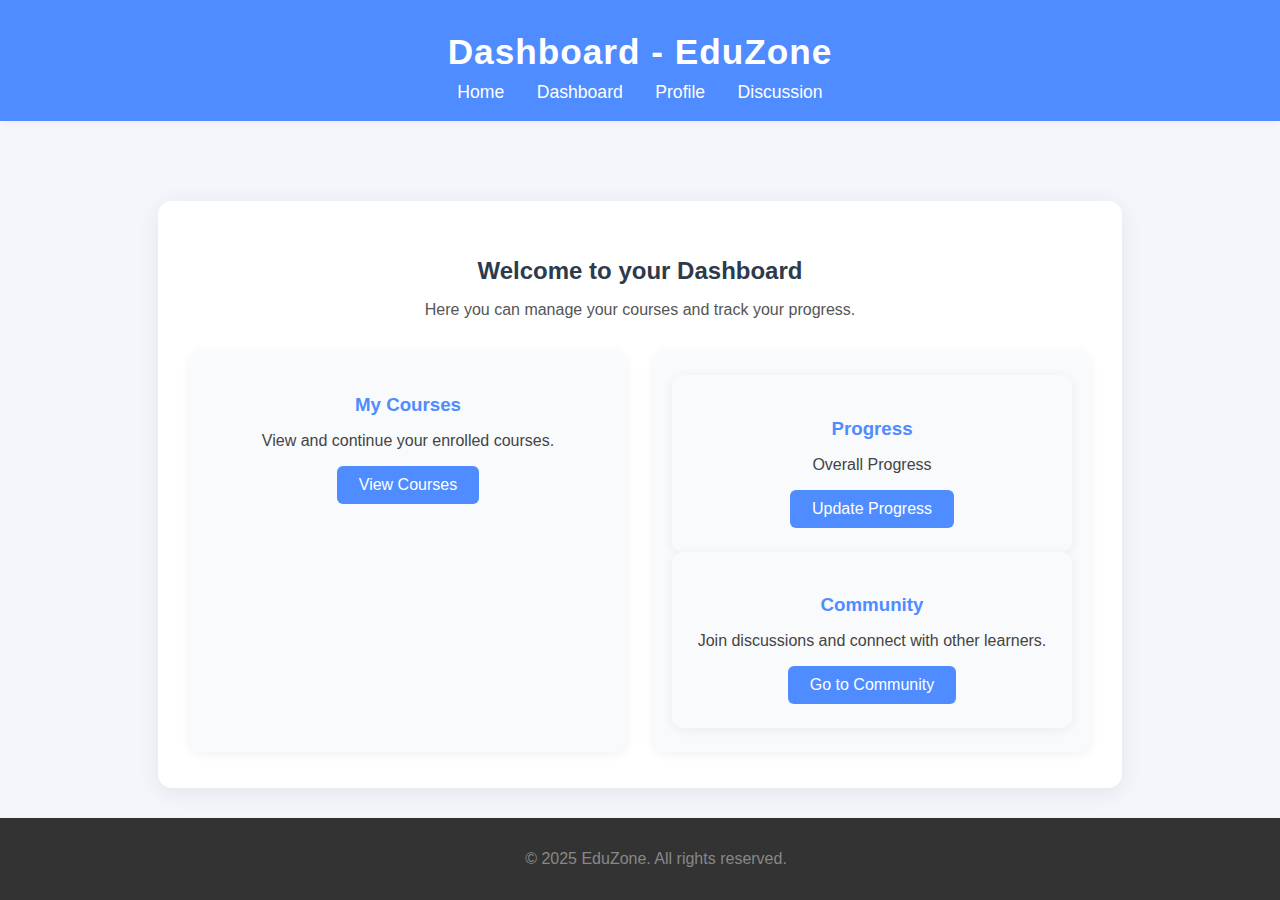
<file: dashboard.html>
<!DOCTYPE html>
<html lang="en">
<head>
    <meta charset="UTF-8">
    <meta name="viewport" content="width=device-width, initial-scale=1.0">
    <title>Dashboard - EduZone</title>
    <link rel="stylesheet" href="style.css">
</head>
<body>
    <header>
        <h1>Dashboard - EduZone</h1>
        <nav>
            <a href="index.html">Home</a>
            <a href="dashboard.html">Dashboard</a>
            <a href="profile.html">Profile</a>
            <a href="discussion.html">Discussion</a>
        </nav>
    </header>
    <main>
   <div class="dashboard-container">
            <h2>Welcome to your Dashboard</h2>
            <p>Here you can manage your courses and track your progress.</p>
            <div class="dashboard-grid">
                <div class="dashboard-card">
                    <h3>My Courses</h3>
                    <p>View and continue your enrolled courses.</p>
                    <button onclick="alert('Courses feature coming soon!')">View Courses</button>
                </div>
                <div class="dashboard-card">
                    <!-- Add inside your dashboard-card for Progress -->
<div class="dashboard-card">
    <h3>Progress</h3>
    <p>Overall Progress</p>
    <div class="progress-bar-container">
        <div class="progress-bar" id="progressBar"></div>
    </div>
    <button onclick="updateProgress()">Update Progress</button>
</div>
<div class="dashboard-card">
        <h3>Community</h3>
        <p>Join discussions and connect with other learners.</p>
        <button onclick="alert('Community feature coming soon!')">Go to Community</button>
    </div>
</div>
                </div>
            </div>
        </div>
        <script>
    // Demo: Animate progress bar to a random value
    function updateProgress() {
        const bar = document.getElementById('progressBar');
        const percent = Math.floor(Math.random() * 100) + 1;
        bar.style.width = percent + '%';
    }
</script>
    </main>
    <footer>
        <p>&copy; 2025 EduZone. All rights reserved.</p>
    </footer>
</body>     
</html>
</file>
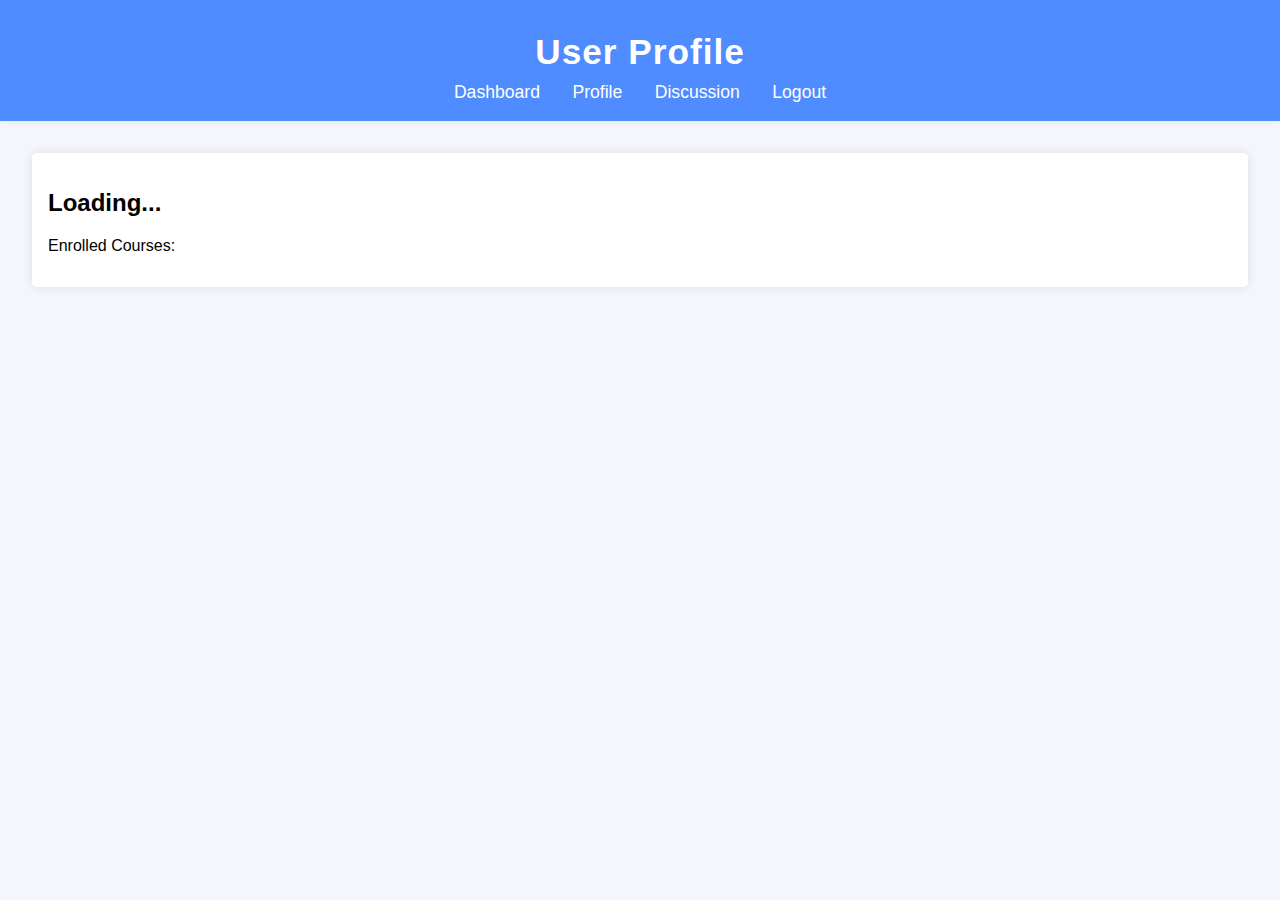
<file: profile.html>
<!DOCTYPE html>
<html lang="en">
<head>
    <meta charset="UTF-8">
    <title>User Profile - EduZone</title>
    <link rel="stylesheet" href="style.css">
</head>
<body>
    <header>
        <h1>User Profile</h1>
        <nav>
            <a href="dashboard.html">Dashboard</a>
            <a href="profile.html">Profile</a>
            <a href="discussion.html">Discussion</a>
            <a href="index.html">Logout</a>
        </nav>
    </header>
    <main>
        <section>
            <div class="profile-container">
                <h2 id="userEmail">Loading...</h2>
                <p>Enrolled Courses:</p>
                <ul id="coursesList"></ul>
            </div>
        </section>
    </main>
    <script>
        // Show user email (if logged in)
        firebase.auth().onAuthStateChanged(function(user) {
            if (user) {
                document.getElementById('userEmail').textContent = user.email;
                // Example: List of courses (static for now)
                document.getElementById('coursesList').innerHTML = `
                    <li>HTML & CSS Basics</li>
                    <li>JavaScript Essentials</li>
                `;
            } else {
                window.location.href = "login.html";
            }
        });
    </script>
</body>
</html>
</file>
<file: style.css>
body {
    font-family: Arial, sans-serif;
    margin: 0;
    padding: 0;
    background-color: #f4f4f4;
}

header {
    background-color: #333;
    color: white;
    padding: 1rem;
}

header h1 {
    margin: 0;
}

nav a {
    color: white;
    margin: 0 1rem;
    text-decoration: none;
}

main {
    padding: 2rem;
}

section {
    background-color: white;
    padding: 1rem;
    border-radius: 5px;
    box-shadow: 0 0 10px rgba(0,0,0,0.1);
}

form {
    display: flex;
    flex-direction: column;
}

form label {
    margin-top: 1rem;
}

form input {
    padding: 0.5rem;
    margin-top: 0.5rem;
}

form button {
    margin-top: 1rem;
    padding: 0.5rem;
    background-color: #333;
    color: white;
    border: none;
    cursor: pointer;
}

footer {
    background-color: #333;
    color: white;
    text-align: center;
    padding: 1rem;
    position: fixed;
    width: 100%;
    bottom: 0;
}
body {
            background: #f4f6fb;
            font-family: 'Segoe UI', Arial, sans-serif;
        }
        .register-container {
            max-width: 400px;
            margin: 60px auto;
            background: #fff;
            border-radius: 12px;
            box-shadow: 0 4px 24px rgba(0,0,0,0.08);
            padding: 32px 28px;
        }
        .register-container h2 {
            text-align: center;
            margin-bottom: 24px;
            color: #2d3a4b;
        }
        .register-container label {
            display: block;
            margin-bottom: 6px;
            color: #444;
            font-weight: 500;
        }
        .register-container input[type="text"],
        .register-container input[type="password"] {
            width: 100%;
                        padding: 10px 12px;
            margin-bottom: 18px;
            border: 1px solid #d1d5db;
            border-radius: 6px;
            font-size: 1rem;
            background: #f9fafb;
            transition: border 0.2s;
        }
        .register-container input:focus {
            border-color: #4f8cff;
            outline: none;
        }
        .register-container button[type="submit"] {
            width: 100%;
            padding: 12px;
            background: #4f8cff;
            color: #fff;
            border: none;
            border-radius: 6px;
            font-size: 1.1rem;
            font-weight: 600;
            cursor: pointer;
            transition: background 0.2s;
        }
        .register-container button[type="submit"]:hover {
            background: #2563eb;
             }
        header, footer {
            text-align: center;
        }
        .logo {
            width: 60px;
            margin: 20px auto 10px;
            display: block;
        }
        nav a {
            margin: 0 10px;
            color: #4f8cff;
            text-decoration: none;
            font-weight: 500;
        }
        nav a:hover {
            text-decoration: underline;
        }
        footer {
            margin-top: 40px;
            color: #888;
            font-size: 0.95rem;
        }
         body {
            background: #f4f6fb;
            font-family: 'Segoe UI', Arial, sans-serif;
            margin: 0;
            padding: 0;
        }
        header {
            background: #4f8cff;
            color: #fff;
            padding: 32px 0 18px 0;
            text-align: center;
            box-shadow: 0 2px 8px rgba(0,0,0,0.04);
        }
        header h1 {
            margin: 0 0 10px 0;
            font-size: 2.5rem;
            letter-spacing: 1px;
        }
        nav {
            margin-top: 8px;
        }
        nav a {
            color: #fff;
            text-decoration: none;
            margin: 0 14px;
            font-weight: 500;
            font-size: 1.1rem;
            transition: text-decoration 0.2s;
        }
        nav a:hover {
            text-decoration: underline;
        }
        .hero {
            background: #fff;
            margin: 36px auto 0 auto;
            max-width: 700px;
            border-radius: 14px;
            box-shadow: 0 4px 24px rgba(0,0,0,0.08);
            padding: 38px 32px 32px 32px;
            text-align: center;
        }
        .hero h2 {
            font-size: 2rem;
            color: #2d3a4b;
            margin-bottom: 12px;
        }
        .hero p {
            color: #555;
            font-size: 1.15rem;
            margin-bottom: 28px;
        }
        .cta-btn {
            background: #4f8cff;
            color: #fff;
            border: none;
            border-radius: 6px;
            padding: 14px 36px;
            font-size: 1.15rem;
            font-weight: 600;
            cursor: pointer;
            transition: background 0.2s;
            box-shadow: 0 2px 8px rgba(79,140,255,0.08);
        }
        .cta-btn:hover {
            background: #2563eb;
        }
        .features {
            display: grid;
            grid-template-columns: repeat(auto-fit, minmax(220px, 1fr));
            gap: 28px;
            margin: 48px auto 0 auto;
            max-width: 900px;
            padding: 0 24px;
            margin-bottom: 64px;
        }
        .feature-card {
            background: #fff;
            border-radius: 10px;
            box-shadow: 0 2px 12px rgba(0,0,0,0.06);
            padding: 28px 20px;
            text-align: center;
        }
        .feature-card h3 {
            color: #4f8cff;
            margin-bottom: 10px;
        }
        .feature-card p {
            color: #444;
            font-size: 1rem;
        }
        footer {
            text-align: center;
            color: #888;
            font-size: 1rem;
            margin:60px 0 18px 0;
        }
        @media (max-width: 600px) {
            .hero, .features {
                padding: 0 8px;
            }
            .hero {
                padding: 24px 8px 18px 8px;
            }
        }
         body {
            background: #f4f6fb;
            font-family: 'Segoe UI', Arial, sans-serif;
            margin: 0;
            padding: 0;
        }
        header {
            background: #4f8cff;
            color: #fff;
            padding: 32px 0 18px 0;
            text-align: center;
            box-shadow: 0 2px 8px rgba(0,0,0,0.04);
        }
        header h1 {
            margin: 0 0 10px 0;
            font-size: 2.2rem;
        }
        nav {
            margin-top: 8px;
        }
        nav a {
            color: #fff;
            text-decoration: none;
            margin: 0 14px;
            font-weight: 500;
            font-size: 1.1rem;
            transition: text-decoration 0.2s;
        }
        nav a:hover {
            text-decoration: underline;
        }
        .login-container {
            max-width: 370px;
            margin: 60px auto;
            background: #fff;
            border-radius: 12px;
            box-shadow: 0 4px 24px rgba(0,0,0,0.08);
            padding: 32px 28px;
        }
        .login-container h2 {
            text-align: center;
            margin-bottom: 24px;
            color: #2d3a4b;
        }
        .login-container label {
            display: block;
            margin-bottom: 6px;
            color: #444;
            font-weight: 500;
        }
        .login-container input[type="text"],
        .login-container input[type="password"] {
            width: 100%;
            padding: 10px 12px;
            margin-bottom: 18px;
            border: 1px solid #d1d5db;
            border-radius: 6px;
            font-size: 1rem;
            background: #f9fafb;
            transition: border 0.2s;
        }
        .login-container input:focus {
            border-color: #4f8cff;
            outline: none;
        }
        .show-password {
            display: flex;
            align-items: center;
            margin-bottom: 18px;
            font-size: 0.97rem;
            color: #555;
        }
        .show-password input[type="checkbox"] {
            margin-right: 7px;
        }
        login-container button[type="submit"] {
            width: 100%;
            padding: 12px;
            background: #4f8cff;
            color: #fff;
            border: none;
            border-radius: 6px;
            font-size: 1.1rem;
            font-weight: 600;
            cursor: pointer;
            transition: background 0.2s;
        }
        .login-container button[type="submit"]:hover {
            background: #2563eb;
        }
        .register-link {
            display: block;
            text-align: center;
            margin-top: 18px;
            color: #4f8cff;
            text-decoration: none;
            font-weight: 500;
        }
        .register-link:hover {
            text-decoration: underline;
                    }
        footer {
            text-align: center;
            color: #888;
            font-size: 1rem;
            margin:60px 0 18px 0;
        }
        @media (max-width: 600px) {
            .login-container {
                padding: 18px 6px;
            }
        }
         body {
            background: #f4f6fb;
            font-family: 'Segoe UI', Arial, sans-serif;
            margin: 0;
            padding: 0;
        }
        header {
            background: #4f8cff;
            color: #fff;
            padding: 32px 0 18px 0;
            text-align: center;
            box-shadow: 0 2px 8px rgba(0,0,0,0.04);
        }
        header h1 {
            margin: 0 0 10px 0;
            font-size: 2.2rem;
        }
        nav {
            margin-top: 8px;
        }
        nav a {
            color: #fff;
            text-decoration: none;
            margin: 0 14px;
            font-weight: 500;
            font-size: 1.1rem;
             transition: text-decoration 0.2s;
        }
        nav a:hover {
            text-decoration: underline;
        }
        .dashboard-container {
            max-width: 900px;
            margin: 48px auto;
            background: #fff;
            border-radius: 14px;
            box-shadow: 0 4px 24px rgba(0,0,0,0.08);
            padding: 36px 32px;
        }
        .dashboard-container h2 {
            color: #2d3a4b;
            margin-bottom: 10px;
            text-align: center;
        }
        .dashboard-container p {
            color: #555;
            text-align: center;
            margin-bottom: 32px;
        }
        .dashboard-grid {
            display: grid;
            grid-template-columns: repeat(auto-fit, minmax(220px, 1fr));
            gap: 28px;
        }
        .dashboard-card {
            background: #f9fafb;
            border-radius: 10px;
            box-shadow: 0 2px 12px rgba(0,0,0,0.06);
            padding: 24px 18px;
            text-align: center;
        }
        .dashboard-card h3 {
            color: #4f8cff;
            margin-bottom: 8px;
        }
        .dashboard-card p {
            color: #444;
            font-size: 1rem;
            margin-bottom: 16px;
        }
        .dashboard-card button {
            background: #4f8cff;
            color: #fff;
            border: none;
            border-radius: 6px;
            padding: 10px 22px;
            font-size: 1rem;
            font-weight: 500;
             cursor: pointer;
            transition: background 0.2s;
        }
        .dashboard-card button:hover {
            background: #2563eb;
        }
        footer {
            text-align: center;
            color: #888;
            font-size: 1rem;
            margin-top: 64px;
            margin-bottom: 0;

        }
        @media (max-width: 600px) {
            .dashboard-container {
                padding: 18px 6px;
            }
        }
        body { font-family: 'Roboto', Arial, sans-serif; }
</file>
